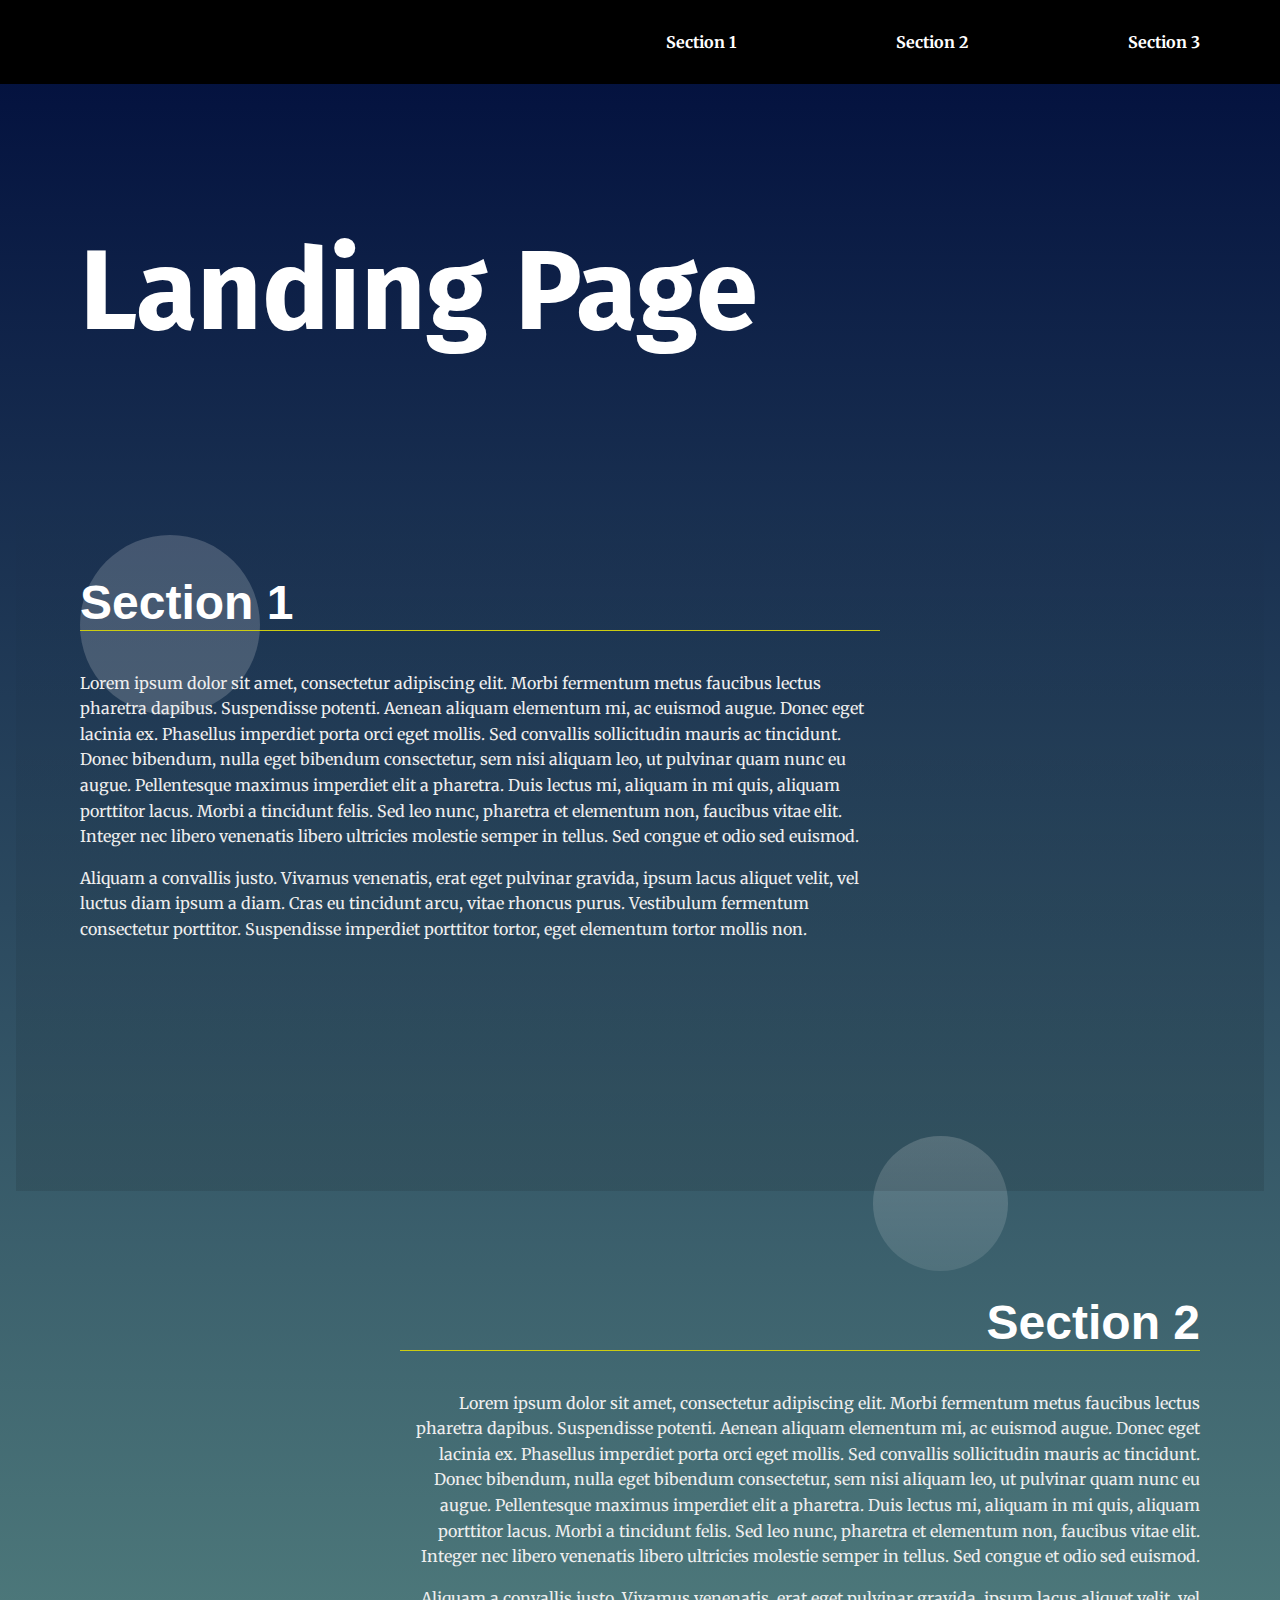
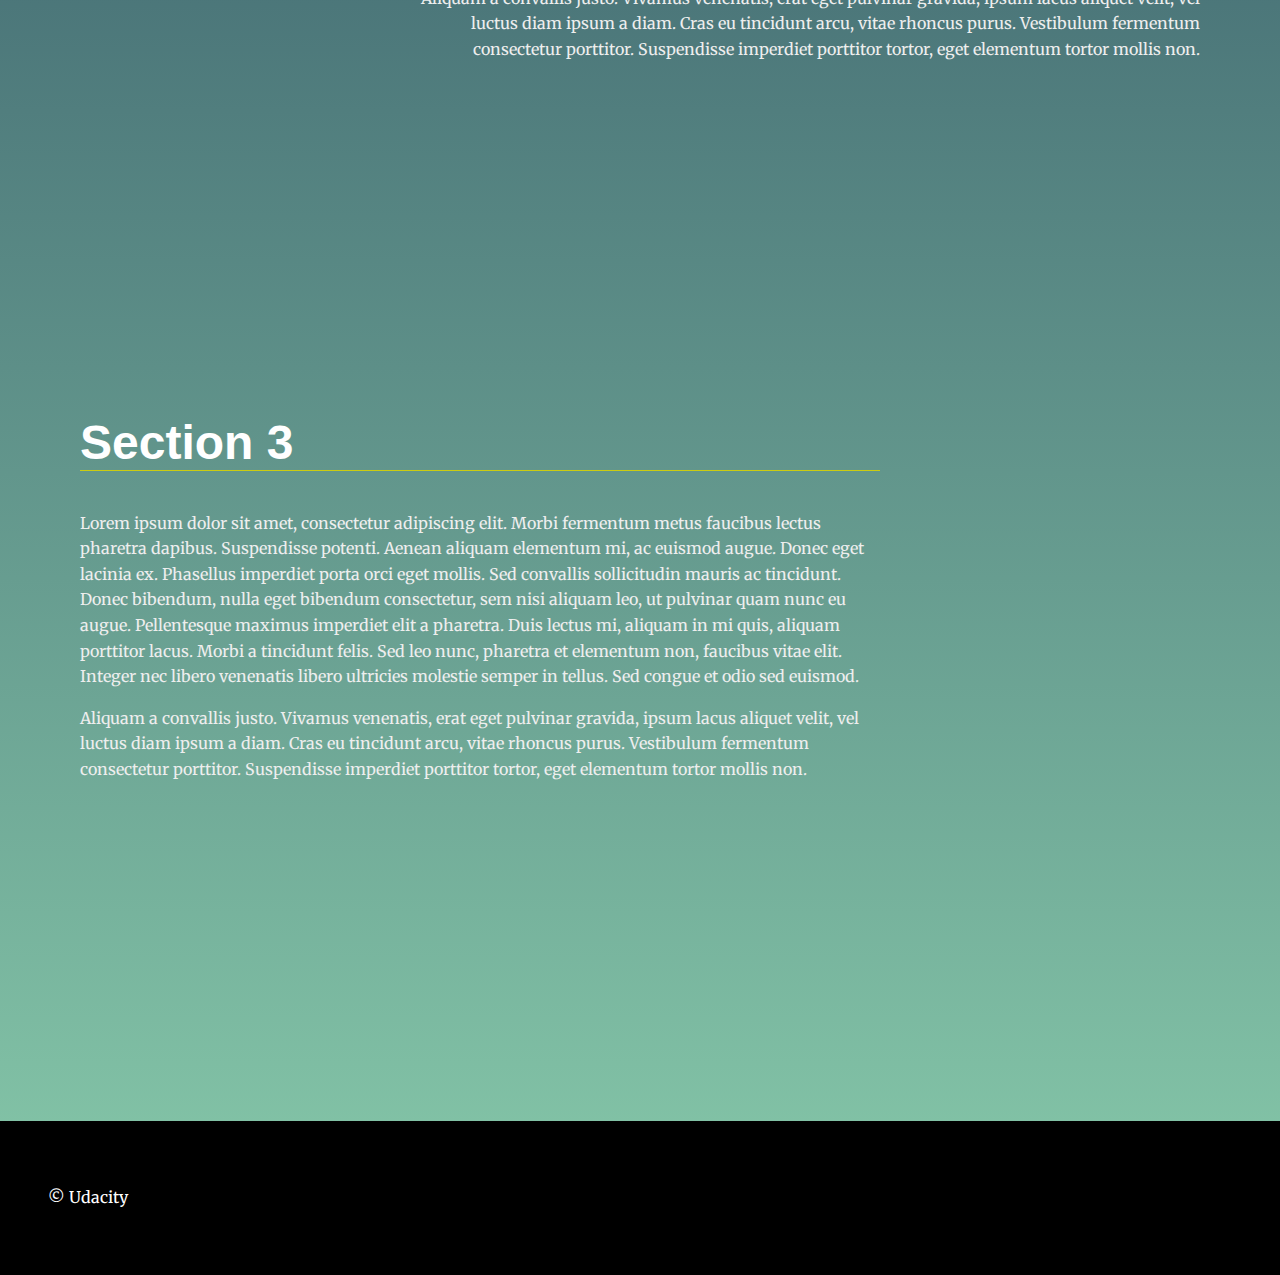
<file: index.html>
<!DOCTYPE html>
<html lang="en">
<head>
  <meta charset="UTF-8">
  <meta name="viewport" content="width=device-width, initial-scale=1.0">
  <meta http-equiv="X-UA-Compatible" content="ie=edge">
  <title>Manipulating the DOM</title>
  <!-- Load Google Fonts -->
  <link href="https://fonts.googleapis.com/css?family=Fira+Sans:900|Merriweather&display=swap" rel="stylesheet">  <!-- Load Styles -->
  <link href="css/styles.css" rel="stylesheet">
</head>
<body>
  <!-- HTML Follows BEM naming conventions
  IDs are only used for sections to connect menu achors to sections -->
  <header class="page__header">
    <nav class="navbar__menu">
      <!-- Navigation starts as empty UL that will be populated with JS -->
      <ul id="navbar__list"></ul>
    </nav>
  </header>
  <main>
    <header class="main__hero" id="upper__page">
      <h1>Landing Page </h1>
    </header>
    <!-- Each Section has an ID (used for the anchor) and
    a data attribute that will populate the li node.
    Adding more sections will automatically populate nav.
    The first section is set to active class by default -->
    <section id="section1" data-nav="Section 1" class="your-active-class">
      <div class="landing__container">
        <h2>Section 1</h2>
        <p>Lorem ipsum dolor sit amet, consectetur adipiscing elit. Morbi fermentum metus faucibus lectus pharetra dapibus. Suspendisse potenti. Aenean aliquam elementum mi, ac euismod augue. Donec eget lacinia ex. Phasellus imperdiet porta orci eget mollis. Sed convallis sollicitudin mauris ac tincidunt. Donec bibendum, nulla eget bibendum consectetur, sem nisi aliquam leo, ut pulvinar quam nunc eu augue. Pellentesque maximus imperdiet elit a pharetra. Duis lectus mi, aliquam in mi quis, aliquam porttitor lacus. Morbi a tincidunt felis. Sed leo nunc, pharetra et elementum non, faucibus vitae elit. Integer nec libero venenatis libero ultricies molestie semper in tellus. Sed congue et odio sed euismod.</p>

        <p>Aliquam a convallis justo. Vivamus venenatis, erat eget pulvinar gravida, ipsum lacus aliquet velit, vel luctus diam ipsum a diam. Cras eu tincidunt arcu, vitae rhoncus purus. Vestibulum fermentum consectetur porttitor. Suspendisse imperdiet porttitor tortor, eget elementum tortor mollis non.</p>
      </div>
    </section>
    <section id="section2" data-nav="Section 2">
      <div class="landing__container">
        <h2>Section 2</h2>
        <p>Lorem ipsum dolor sit amet, consectetur adipiscing elit. Morbi fermentum metus faucibus lectus pharetra dapibus. Suspendisse potenti. Aenean aliquam elementum mi, ac euismod augue. Donec eget lacinia ex. Phasellus imperdiet porta orci eget mollis. Sed convallis sollicitudin mauris ac tincidunt. Donec bibendum, nulla eget bibendum consectetur, sem nisi aliquam leo, ut pulvinar quam nunc eu augue. Pellentesque maximus imperdiet elit a pharetra. Duis lectus mi, aliquam in mi quis, aliquam porttitor lacus. Morbi a tincidunt felis. Sed leo nunc, pharetra et elementum non, faucibus vitae elit. Integer nec libero venenatis libero ultricies molestie semper in tellus. Sed congue et odio sed euismod.</p>

        <p>Aliquam a convallis justo. Vivamus venenatis, erat eget pulvinar gravida, ipsum lacus aliquet velit, vel luctus diam ipsum a diam. Cras eu tincidunt arcu, vitae rhoncus purus. Vestibulum fermentum consectetur porttitor. Suspendisse imperdiet porttitor tortor, eget elementum tortor mollis non.</p>
      </div>
    </section>
    <section id="section3" data-nav="Section 3">
      <div class="landing__container">
        <h2>Section 3</h2>
        <p>Lorem ipsum dolor sit amet, consectetur adipiscing elit. Morbi fermentum metus faucibus lectus pharetra dapibus. Suspendisse potenti. Aenean aliquam elementum mi, ac euismod augue. Donec eget lacinia ex. Phasellus imperdiet porta orci eget mollis. Sed convallis sollicitudin mauris ac tincidunt. Donec bibendum, nulla eget bibendum consectetur, sem nisi aliquam leo, ut pulvinar quam nunc eu augue. Pellentesque maximus imperdiet elit a pharetra. Duis lectus mi, aliquam in mi quis, aliquam porttitor lacus. Morbi a tincidunt felis. Sed leo nunc, pharetra et elementum non, faucibus vitae elit. Integer nec libero venenatis libero ultricies molestie semper in tellus. Sed congue et odio sed euismod.</p>

        <p>Aliquam a convallis justo. Vivamus venenatis, erat eget pulvinar gravida, ipsum lacus aliquet velit, vel luctus diam ipsum a diam. Cras eu tincidunt arcu, vitae rhoncus purus. Vestibulum fermentum consectetur porttitor. Suspendisse imperdiet porttitor tortor, eget elementum tortor mollis non.</p>
      </div>
    </section>
  </main>
  <footer class="page__footer">
    <p>&copy Udacity</p>
  </footer>
  <script src="js/app.js"></script>

</body>
</html>
</file>
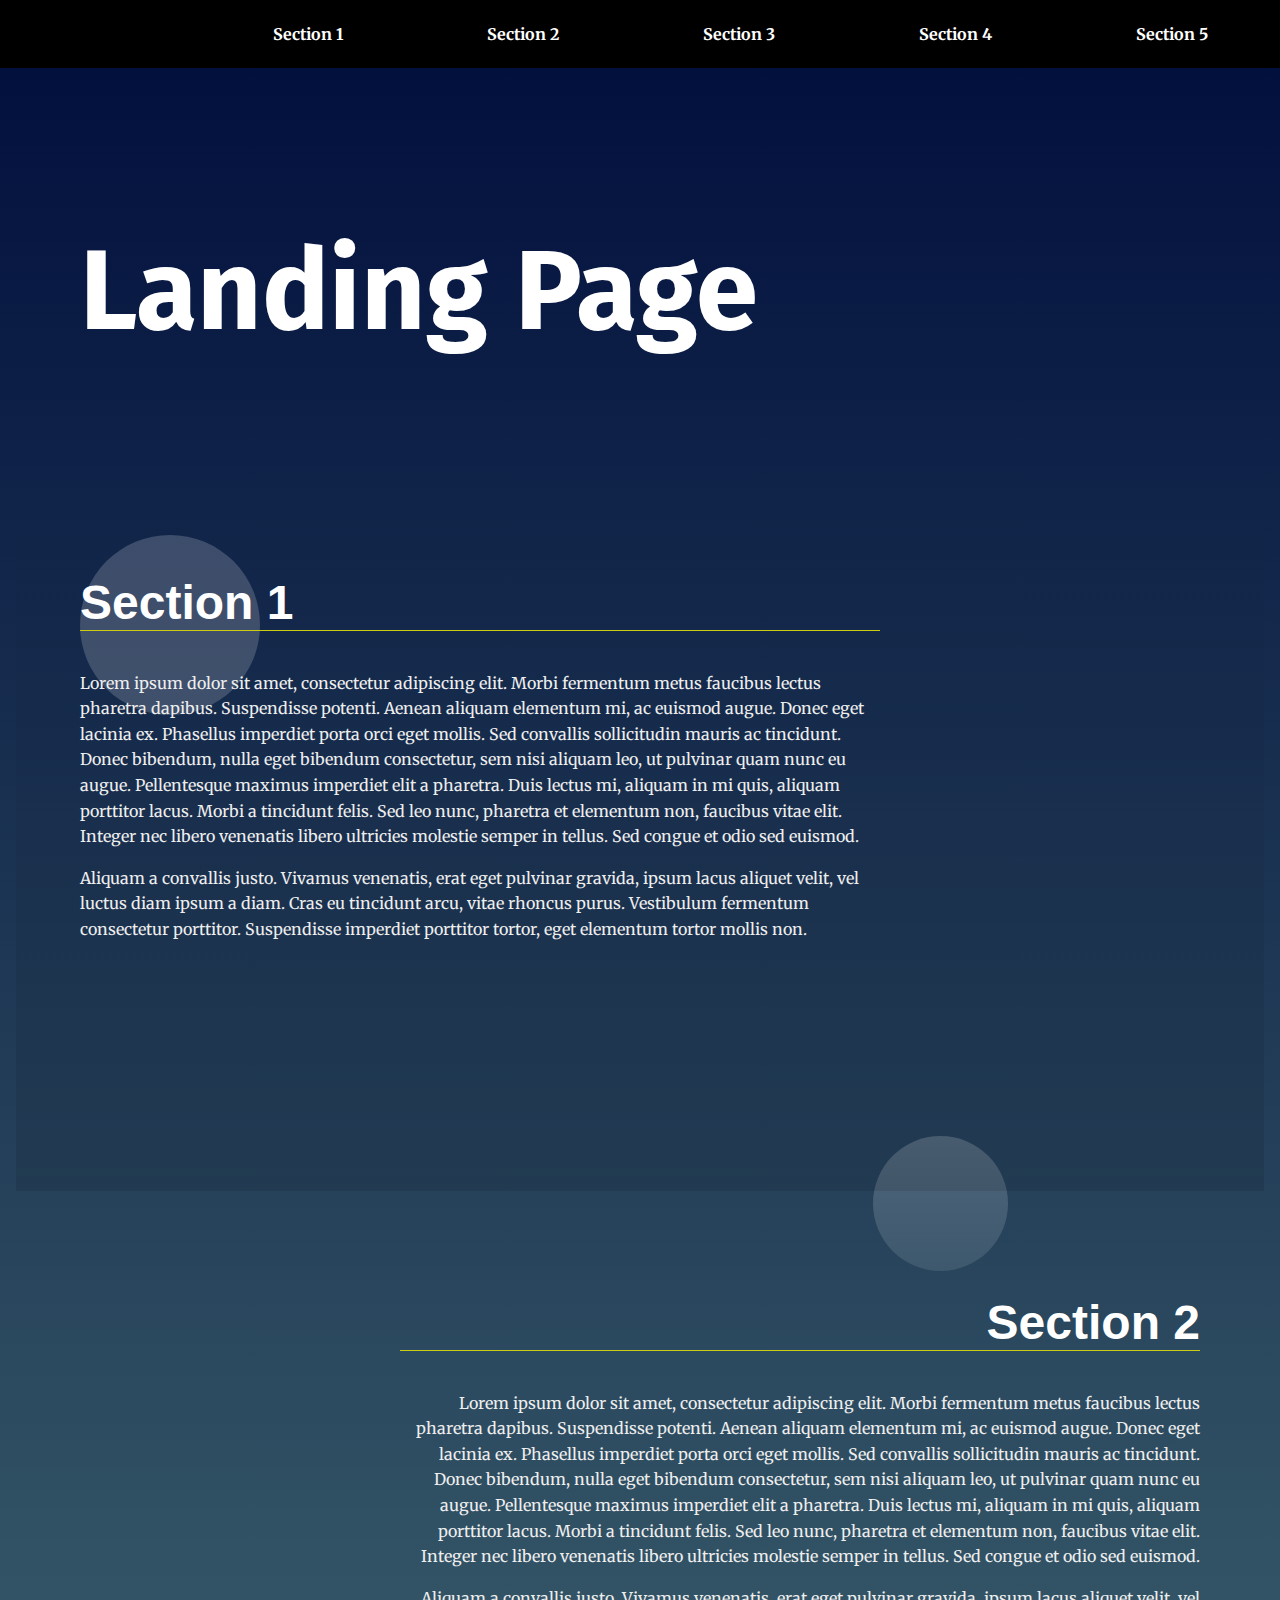
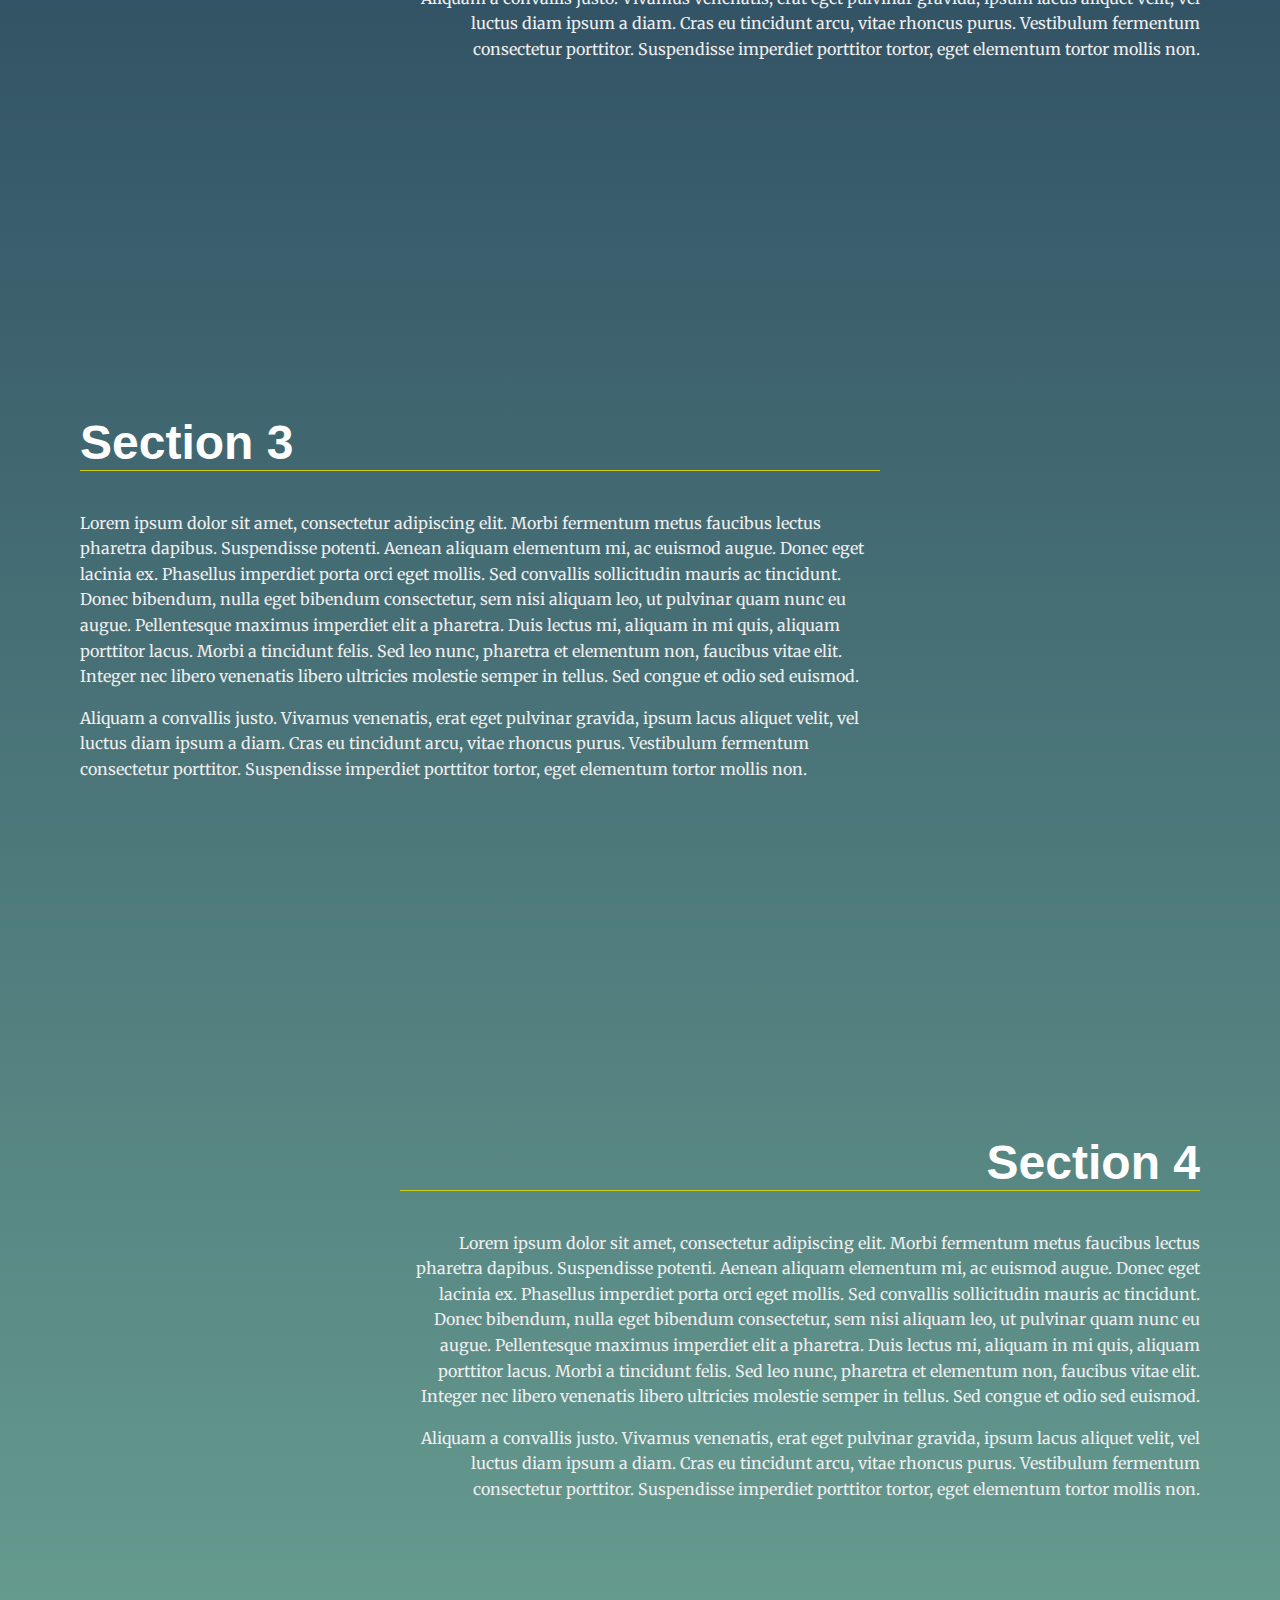
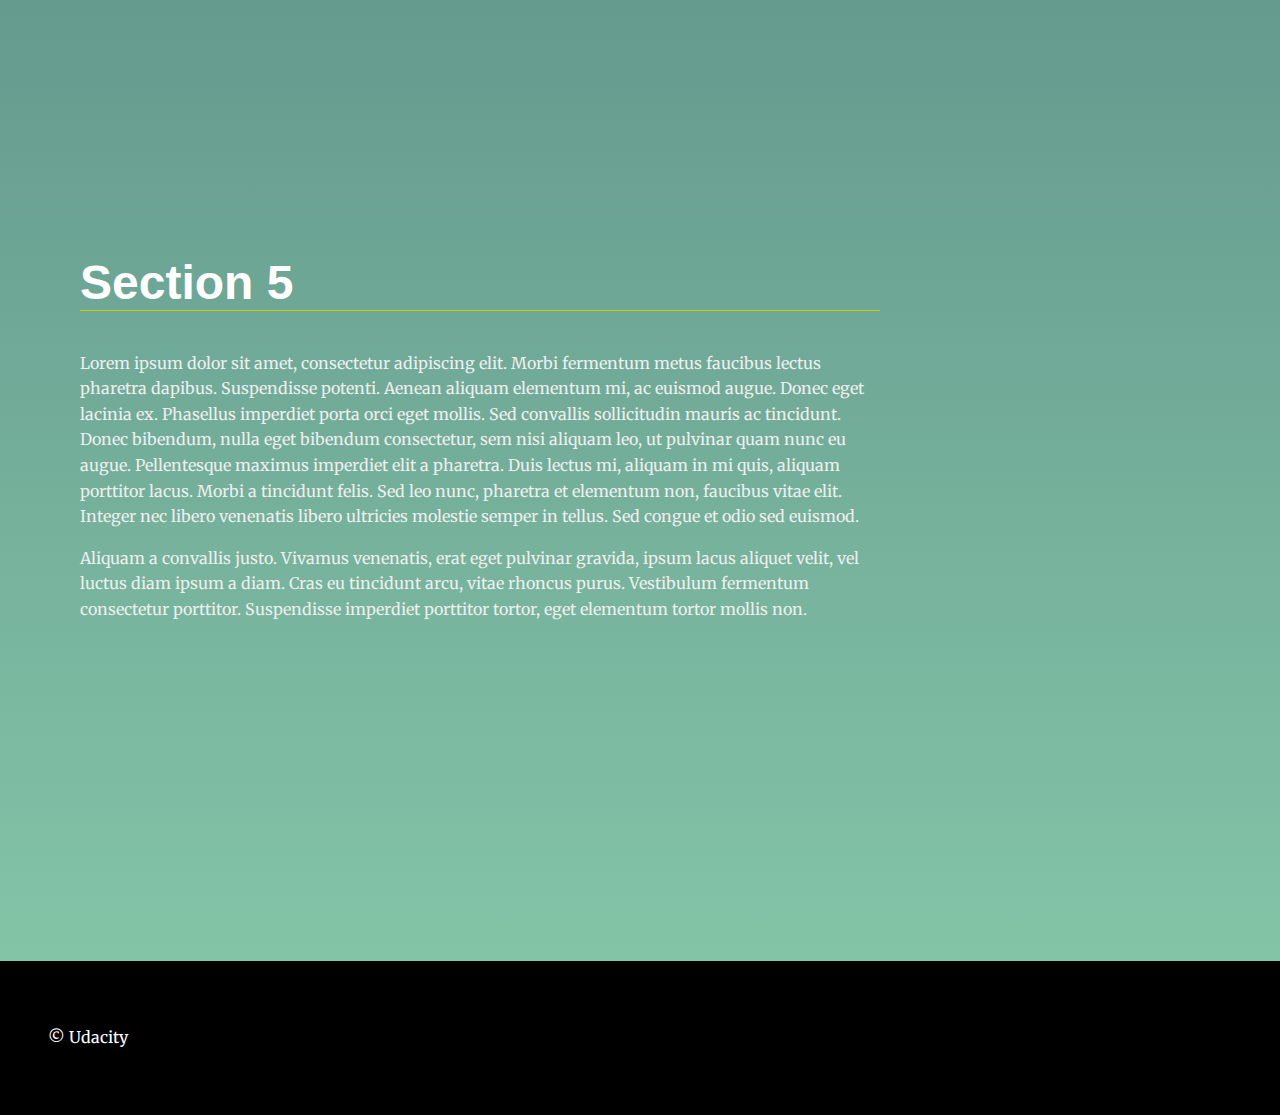
<file: landing-page/index.html>
<!DOCTYPE html>
<html lang="en">
<head>
  <meta charset="UTF-8">
  <meta name="viewport" content="width=device-width, initial-scale=1.0">
  <meta http-equiv="X-UA-Compatible" content="ie=edge">
  <title>Manipulating the DOM</title>
  <!-- Load Google Fonts -->
  <link href="https://fonts.googleapis.com/css?family=Fira+Sans:900|Merriweather&display=swap" rel="stylesheet">  <!-- Load Styles -->
  <link href="css/styles.css" rel="stylesheet">
</head>
<body>
  <!-- HTML Follows BEM naming conventions
  IDs are only used for sections to connect menu achors to sections -->
  <header class="page__header">
    <nav class="navbar__menu">
      <!-- Navigation starts as empty UL that will be populated with JS -->
      <ul id="navbar__list"></ul>
    </nav>
  </header>
  <main>
    <header class="main__hero" id="upper__page">
      <h1>Landing Page </h1>
    </header>
    <!-- Each Section has an ID (used for the anchor) and
    a data attribute that will populate the li node.
    Adding more sections will automatically populate nav.
    The first section is set to active class by default -->
    <section id="section1" data-nav="Section 1" class="your-active-class">
      <div class="landing__container">
        <h2>Section 1</h2>
        <p>Lorem ipsum dolor sit amet, consectetur adipiscing elit. Morbi fermentum metus faucibus lectus pharetra dapibus. Suspendisse potenti. Aenean aliquam elementum mi, ac euismod augue. Donec eget lacinia ex. Phasellus imperdiet porta orci eget mollis. Sed convallis sollicitudin mauris ac tincidunt. Donec bibendum, nulla eget bibendum consectetur, sem nisi aliquam leo, ut pulvinar quam nunc eu augue. Pellentesque maximus imperdiet elit a pharetra. Duis lectus mi, aliquam in mi quis, aliquam porttitor lacus. Morbi a tincidunt felis. Sed leo nunc, pharetra et elementum non, faucibus vitae elit. Integer nec libero venenatis libero ultricies molestie semper in tellus. Sed congue et odio sed euismod.</p>

        <p>Aliquam a convallis justo. Vivamus venenatis, erat eget pulvinar gravida, ipsum lacus aliquet velit, vel luctus diam ipsum a diam. Cras eu tincidunt arcu, vitae rhoncus purus. Vestibulum fermentum consectetur porttitor. Suspendisse imperdiet porttitor tortor, eget elementum tortor mollis non.</p>
      </div>
    </section>
    <section id="section2" data-nav="Section 2">
      <div class="landing__container">
        <h2>Section 2</h2>
        <p>Lorem ipsum dolor sit amet, consectetur adipiscing elit. Morbi fermentum metus faucibus lectus pharetra dapibus. Suspendisse potenti. Aenean aliquam elementum mi, ac euismod augue. Donec eget lacinia ex. Phasellus imperdiet porta orci eget mollis. Sed convallis sollicitudin mauris ac tincidunt. Donec bibendum, nulla eget bibendum consectetur, sem nisi aliquam leo, ut pulvinar quam nunc eu augue. Pellentesque maximus imperdiet elit a pharetra. Duis lectus mi, aliquam in mi quis, aliquam porttitor lacus. Morbi a tincidunt felis. Sed leo nunc, pharetra et elementum non, faucibus vitae elit. Integer nec libero venenatis libero ultricies molestie semper in tellus. Sed congue et odio sed euismod.</p>

        <p>Aliquam a convallis justo. Vivamus venenatis, erat eget pulvinar gravida, ipsum lacus aliquet velit, vel luctus diam ipsum a diam. Cras eu tincidunt arcu, vitae rhoncus purus. Vestibulum fermentum consectetur porttitor. Suspendisse imperdiet porttitor tortor, eget elementum tortor mollis non.</p>
      </div>
    </section>
    <section id="section3" data-nav="Section 3">
      <div class="landing__container">
        <h2>Section 3</h2>
        <p>Lorem ipsum dolor sit amet, consectetur adipiscing elit. Morbi fermentum metus faucibus lectus pharetra dapibus. Suspendisse potenti. Aenean aliquam elementum mi, ac euismod augue. Donec eget lacinia ex. Phasellus imperdiet porta orci eget mollis. Sed convallis sollicitudin mauris ac tincidunt. Donec bibendum, nulla eget bibendum consectetur, sem nisi aliquam leo, ut pulvinar quam nunc eu augue. Pellentesque maximus imperdiet elit a pharetra. Duis lectus mi, aliquam in mi quis, aliquam porttitor lacus. Morbi a tincidunt felis. Sed leo nunc, pharetra et elementum non, faucibus vitae elit. Integer nec libero venenatis libero ultricies molestie semper in tellus. Sed congue et odio sed euismod.</p>

        <p>Aliquam a convallis justo. Vivamus venenatis, erat eget pulvinar gravida, ipsum lacus aliquet velit, vel luctus diam ipsum a diam. Cras eu tincidunt arcu, vitae rhoncus purus. Vestibulum fermentum consectetur porttitor. Suspendisse imperdiet porttitor tortor, eget elementum tortor mollis non.</p>
      </div>
    </section>
    <section id="section4" data-nav="Section 4">
      <div class="landing__container">
        <h2>Section 4</h2>
        <p>Lorem ipsum dolor sit amet, consectetur adipiscing elit. Morbi fermentum metus faucibus lectus pharetra dapibus. Suspendisse potenti. Aenean aliquam elementum mi, ac euismod augue. Donec eget lacinia ex. Phasellus imperdiet porta orci eget mollis. Sed convallis sollicitudin mauris ac tincidunt. Donec bibendum, nulla eget bibendum consectetur, sem nisi aliquam leo, ut pulvinar quam nunc eu augue. Pellentesque maximus imperdiet elit a pharetra. Duis lectus mi, aliquam in mi quis, aliquam porttitor lacus. Morbi a tincidunt felis. Sed leo nunc, pharetra et elementum non, faucibus vitae elit. Integer nec libero venenatis libero ultricies molestie semper in tellus. Sed congue et odio sed euismod.</p>

        <p>Aliquam a convallis justo. Vivamus venenatis, erat eget pulvinar gravida, ipsum lacus aliquet velit, vel luctus diam ipsum a diam. Cras eu tincidunt arcu, vitae rhoncus purus. Vestibulum fermentum consectetur porttitor. Suspendisse imperdiet porttitor tortor, eget elementum tortor mollis non.</p>
      </div>
    </section>
    <section id="section5" data-nav="Section 5">
      <div class="landing__container">
        <h2>Section 5</h2>
        <p>Lorem ipsum dolor sit amet, consectetur adipiscing elit. Morbi fermentum metus faucibus lectus pharetra dapibus. Suspendisse potenti. Aenean aliquam elementum mi, ac euismod augue. Donec eget lacinia ex. Phasellus imperdiet porta orci eget mollis. Sed convallis sollicitudin mauris ac tincidunt. Donec bibendum, nulla eget bibendum consectetur, sem nisi aliquam leo, ut pulvinar quam nunc eu augue. Pellentesque maximus imperdiet elit a pharetra. Duis lectus mi, aliquam in mi quis, aliquam porttitor lacus. Morbi a tincidunt felis. Sed leo nunc, pharetra et elementum non, faucibus vitae elit. Integer nec libero venenatis libero ultricies molestie semper in tellus. Sed congue et odio sed euismod.</p>

        <p>Aliquam a convallis justo. Vivamus venenatis, erat eget pulvinar gravida, ipsum lacus aliquet velit, vel luctus diam ipsum a diam. Cras eu tincidunt arcu, vitae rhoncus purus. Vestibulum fermentum consectetur porttitor. Suspendisse imperdiet porttitor tortor, eget elementum tortor mollis non.</p>
      </div>
    </section>
  </main>
  <footer class="page__footer">
    <p>&copy Udacity</p>
  </footer>
  <script src="js/app.js"></script>

</body>
</html>
</file>
<file: css/styles.css>
/*
 *
 * CSS written based on SMACSS architecture.
 * To learn more, visit: http://smacss.com/
 *
 * For simplicity, no reset or normalize is added.
 * To learn more, visit: https://css-tricks.com/reboot-resets-reasoning/
 *
*/


/* ---- Base Rules ---- */
body {
    background: rgb(136,203,171);
    background: linear-gradient(0deg, rgba(136,203,171,1) 0%, rgba(0,13,60,1) 100%);
    margin: 0;
    font-family: 'Merriweather', serif;
    color: #fff;
}


/* Typeography General*/
h1 {
    font-family: 'Fira Sans', sans-serif;
    font-size: 3em;
    margin: 2em 1rem;
}

@media only screen and (min-width: 35em){
    h1 {
        font-size: 7em;
        margin: 2em 4rem 1em;
    }
}

h2 {
    border-bottom: 1px solid #cc1;
    font-family: 'Oxygen', Sans-Serif;
    font-size: 3em;
    color: #fff;
}

p {
    line-height: 1.6em;
    color: #eee;
}

/* ---- Layout Rules ---- */
main {
    margin: 10vh 1em 10vh;
}

.main-hero {
    min-height: 40vh;
    padding-top: 3em;
}

section {
    position: relative;
    min-height: 80vh;
}


/* ---- Module Rules ---- */

/* Navigation Styles*/
.navbar__menu ul {
    padding-left: 0;
    margin: 0;
    text-align: right;
    background: black;
}

.navbar__menu li {
    display: inline-block;
    color: white;
    padding: 1em 4em 1em 4em;
    background-color: black;
}

.navbar__menu .menu__link {
    display: inline-block;
    padding: 1em;
    font-weight: bold;
    text-decoration: none;
    color: #000;
}

.navbar__menu .menu__link:hover {
    background-color: white;
    color: #fff;
    transition: ease 0.3s all;
}

/* Header Styles */
.page__header {
    background: transparent;
    position: fixed;
    top: 0;
    width: 100%;
    z-index: 5;
}

/* Footer Styles */
.page__footer {
    background: #000;
    padding: 3em;
    color: #fff;
}

.page__footer p{
    color: #fff;
}


/* ---- Theme Rules ---- */
/* Landing Container Styles */
.landing__container {
    padding: 1em;
    text-align: left;
}

@media only screen and (min-width: 35em){
    .landing__container {
        max-width: 50em;
        padding: 4em;
    }
}

section:nth-of-type(even) .landing__container {
    margin-right: 0;
    margin-left: auto;
    text-align: right;
}

/* Background Circles */
/* Note that background circles are created with psuedo elements before and after */
/* Circles appear to be random do to use of :nth-of-type psuedo class */
section:nth-of-type(odd) .landing__container::before {
    content: '';
    background: rgba(255, 255, 255, 0.187);
    position: absolute;
    z-index: -5;
    width: 20vh;
    height: 20vh;
    border-radius: 50%;
    opacity: 0;
    transition: ease 0.5s all;
}

section:nth-of-type(even) .landing__container::before {
    content: '';
    background: rgb(255,255,255);
    background: linear-gradient(0deg, rgba(255,255,255,.1) 0%, rgba(255,255,255,.2) 100%);
    position: absolute;
    top: 3em;
    right: 3em;
    z-index: -5;
    width: 10vh;
    height: 10vh;
    border-radius: 50%;
    opacity: 0;
    transition: ease 0.5s all;
}

section:nth-of-type(3n) .landing__container::after {
    content: '';
    background: rgb(255,255,255);
    background: linear-gradient(0deg, rgba(255,255,255,.1) 0%, rgba(255,255,255,.2) 100%);
    position: absolute;
    right: 0;
    bottom: 0;
    z-index: -5;
    width: 10vh;
    height: 10vh;
    border-radius: 50%;
    opacity: 0;
    transition: ease 0.5s all;
}

section:nth-of-type(3n + 1) .landing__container::after {
    content: '';
    background: rgb(255,255,255);
    background: linear-gradient(0deg, rgba(255,255,255,.1) 0%, rgba(255,255,255,.2) 100%);
    position: absolute;
    right: 20vw;
    bottom: -5em;
    z-index: -5;
    width: 15vh;
    height: 15vh;
    border-radius: 50%;
    opacity: 0;
    transition: ease 0.5s all;
}


/* ---- Theme State Rules ---- */
/* Section Active Styles */
/* Note: your-active-class class is applied through javascript. You should update the class here and in the index.html to what you set in your javascript file.  */
section.your-active-class {
    background: rgb(0, 0, 0);
    background: linear-gradient(0deg, rgba(0, 0, 0, 0.1) 0%, rgba(0, 0, 0, 0) 100%);
}

section.your-active-class .landing__container::before {
    opacity: 1;
    animation: rotate 4s linear 0s infinite forwards;
}

section.your-active-class .landing__container::after {
    opacity: 1;
    animation: rotate 5s linear 0s infinite forwards reverse;
}

/* Section Active Styles Keyframe Animations */
@keyframes rotate {
	from {
		transform: rotate(0deg)
		           translate(-1em)
		           rotate(0deg);
	}
	to {
		transform: rotate(360deg)
		           translate(-1em)
		           rotate(-360deg);
	}
}
</file>
<file: landing-page/css/styles.css>
/*
 *
 * CSS written based on SMACSS architecture.
 * To learn more, visit: http://smacss.com/
 *
 * For simplicity, no reset or normalize is added.
 * To learn more, visit: https://css-tricks.com/reboot-resets-reasoning/
 *
*/


/* ---- Base Rules ---- */
body {
    background: rgb(136,203,171);
    background: linear-gradient(0deg, rgba(136,203,171,1) 0%, rgba(0,13,60,1) 100%);
    margin: 0;
    font-family: 'Merriweather', serif;
    color: #fff;
}


/* Typeography General*/
h1 {
    font-family: 'Fira Sans', sans-serif;
    font-size: 3em;
    margin: 2em 1rem;
}

@media only screen and (min-width: 35em){
    h1 {
        font-size: 7em;
        margin: 2em 4rem 1em;
    }
}

h2 {
    border-bottom: 1px solid #cc1;
    font-family: 'Oxygen', Sans-Serif;
    font-size: 3em;
    color: #fff;
}

p {
    line-height: 1.6em;
    color: #eee;
}

/* ---- Layout Rules ---- */
main {
    margin: 10vh 1em 10vh;
}

.main-hero {
    min-height: 40vh;
    padding-top: 3em;
}

section {
    position: relative;
    min-height: 80vh;
}


/* ---- Module Rules ---- */

/* Navigation Styles*/
.navbar__menu ul {
    padding-left: 0;
    margin: 0;
    text-align: right;
    background: black;
}

.navbar__menu li {
    display: inline-block;
    color: white;
    padding: .75em 3.75em .75em 3.75em;
    background-color: black;
}

.navbar__menu .menu__link {
    display: inline-block;
    padding: .75em;
    font-weight: bold;
    text-decoration: none;
    color: #000;
    /*transition: ease 0.3s padding, ease 0.3s border;*/
}

.navbar__menu .menu__link:hover {
    padding: 0;
    border: .75em solid;
    border-color: white;
    color: #fff;
    transition: ease-out 0.3s border, ease-out 0.3s padding;
}

/* Header Styles */
.page__header {
    background: transparent;
    position: fixed;
    top: 0;
    width: 100%;
    z-index: 5;
}

/* Footer Styles */
.page__footer {
    background: #000;
    padding: 3em;
    color: #fff;
}

.page__footer p{
    color: #fff;
}


/* ---- Theme Rules ---- */
/* Landing Container Styles */
.landing__container {
    padding: 1em;
    text-align: left;
}

@media only screen and (min-width: 35em){
    .landing__container {
        max-width: 50em;
        padding: 4em;
    }
}

section:nth-of-type(even) .landing__container {
    margin-right: 0;
    margin-left: auto;
    text-align: right;
}

/* Background Circles */
/* Note that background circles are created with psuedo elements before and after */
/* Circles appear to be random do to use of :nth-of-type psuedo class */
section:nth-of-type(odd) .landing__container::before {
    content: '';
    background: rgba(255, 255, 255, 0.187);
    position: absolute;
    z-index: -5;
    width: 20vh;
    height: 20vh;
    border-radius: 50%;
    opacity: 0;
    transition: ease 0.5s all;
}

section:nth-of-type(even) .landing__container::before {
    content: '';
    background: rgb(255,255,255);
    background: linear-gradient(0deg, rgba(255,255,255,.1) 0%, rgba(255,255,255,.2) 100%);
    position: absolute;
    top: 3em;
    right: 3em;
    z-index: -5;
    width: 10vh;
    height: 10vh;
    border-radius: 50%;
    opacity: 0;
    transition: ease 0.5s all;
}

section:nth-of-type(3n) .landing__container::after {
    content: '';
    background: rgb(255,255,255);
    background: linear-gradient(0deg, rgba(255,255,255,.1) 0%, rgba(255,255,255,.2) 100%);
    position: absolute;
    right: 0;
    bottom: 0;
    z-index: -5;
    width: 10vh;
    height: 10vh;
    border-radius: 50%;
    opacity: 0;
    transition: ease 0.5s all;
}

section:nth-of-type(3n + 1) .landing__container::after {
    content: '';
    background: rgb(255,255,255);
    background: linear-gradient(0deg, rgba(255,255,255,.1) 0%, rgba(255,255,255,.2) 100%);
    position: absolute;
    right: 20vw;
    bottom: -5em;
    z-index: -5;
    width: 15vh;
    height: 15vh;
    border-radius: 50%;
    opacity: 0;
    transition: ease 0.5s all;
}


/* ---- Theme State Rules ---- */
/* Section Active Styles */
/* Note: your-active-class class is applied through javascript. You should update the class here and in the index.html to what you set in your javascript file.  */
section.your-active-class {
    background: rgb(0, 0, 0);
    background: linear-gradient(0deg, rgba(0, 0, 0, 0.1) 0%, rgba(0, 0, 0, 0) 100%);
}

section.your-active-class .landing__container::before {
    opacity: 1;
    animation: rotate 4s linear 0s infinite forwards;
}

section.your-active-class .landing__container::after {
    opacity: 1;
    animation: rotate 5s linear 0s infinite forwards reverse;
}

/* Section Active Styles Keyframe Animations */
@keyframes rotate {
	from {
		transform: rotate(0deg)
		           translate(-1em)
		           rotate(0deg);
	}
	to {
		transform: rotate(360deg)
		           translate(-1em)
		           rotate(-360deg);
	}
}

/* Navigation Bar Active Styles */
#navbar__list .your-active-link {
  padding-bottom: 0;
  border-bottom: .75em solid white;
  transition: ease-out 0.3s border-bottom, ease-out 0.3s padding-bottom;
}

#navbar__list .your-active-link:hover {
    padding: 0;
    border: .75em solid;
    border-color: white;
    color: #fff;
    transition: ease-out 0.3s border, ease-out 0.3s padding;
}
</file>
